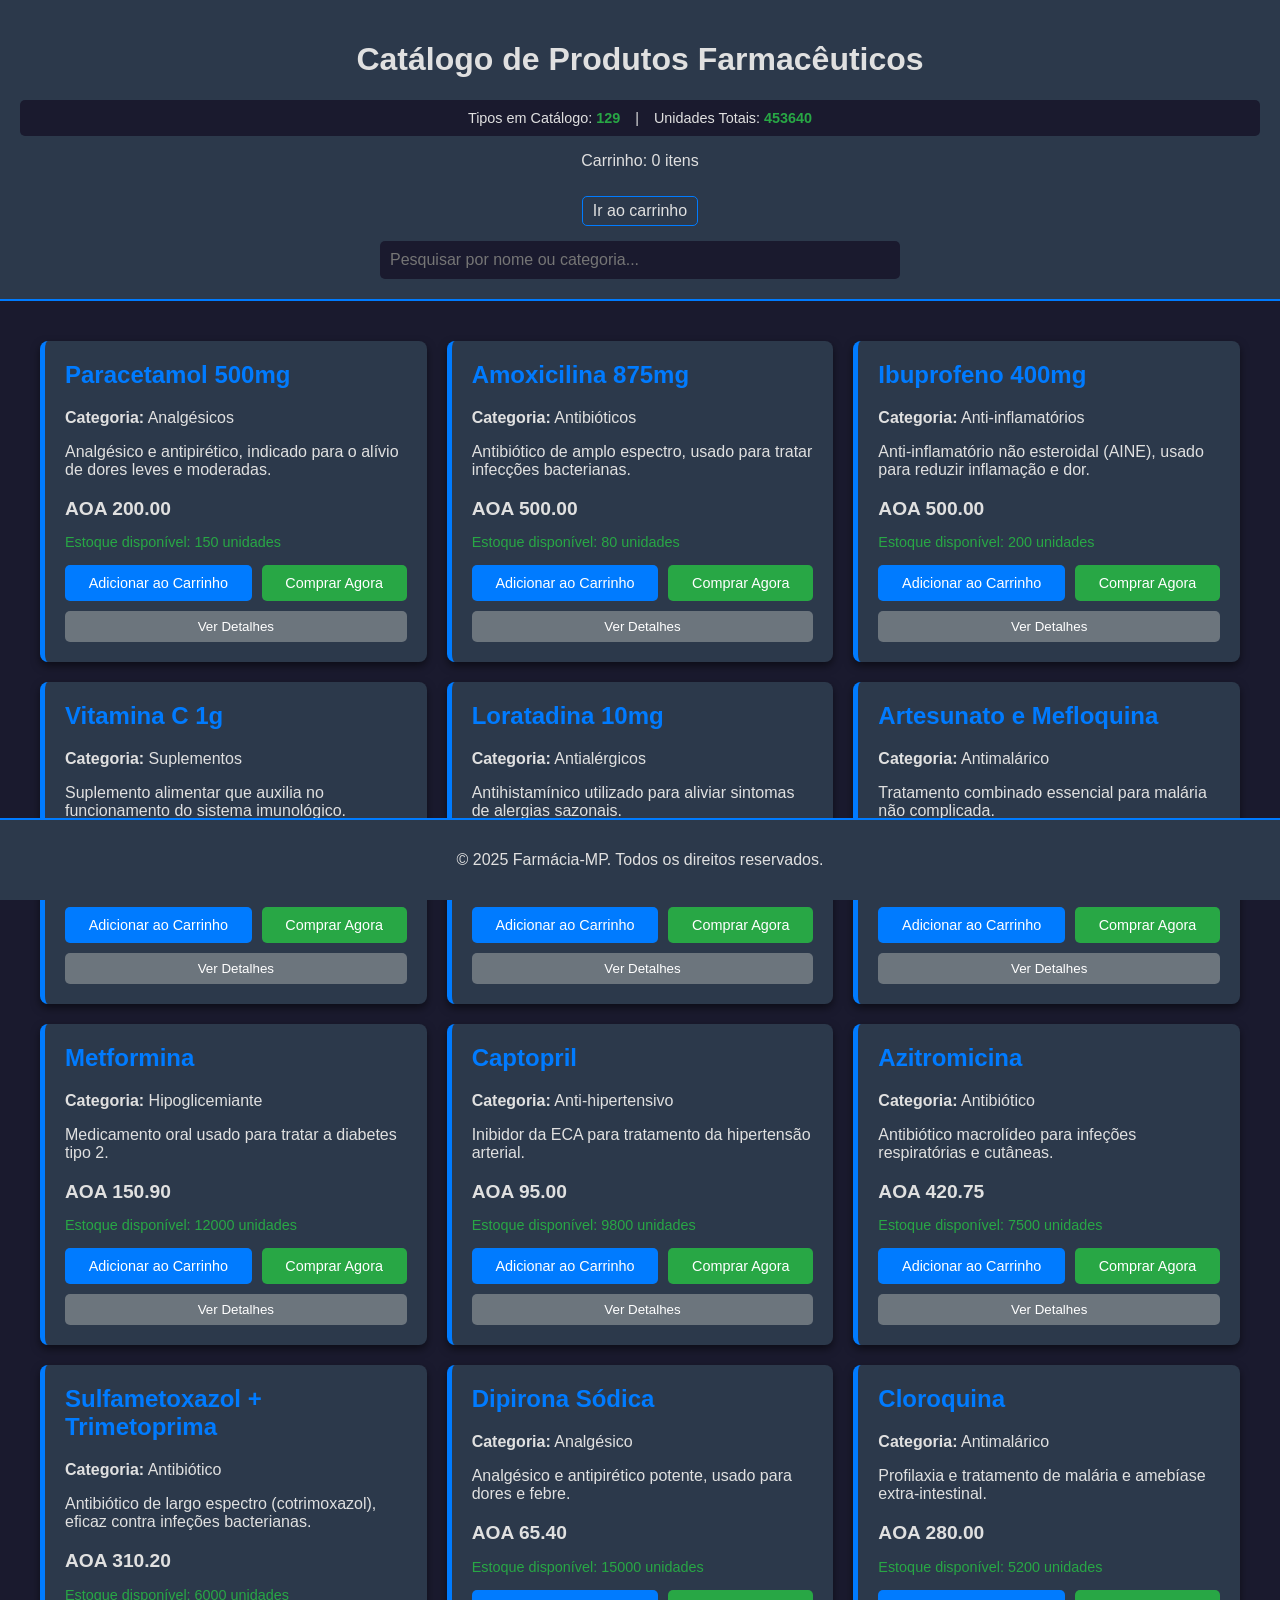
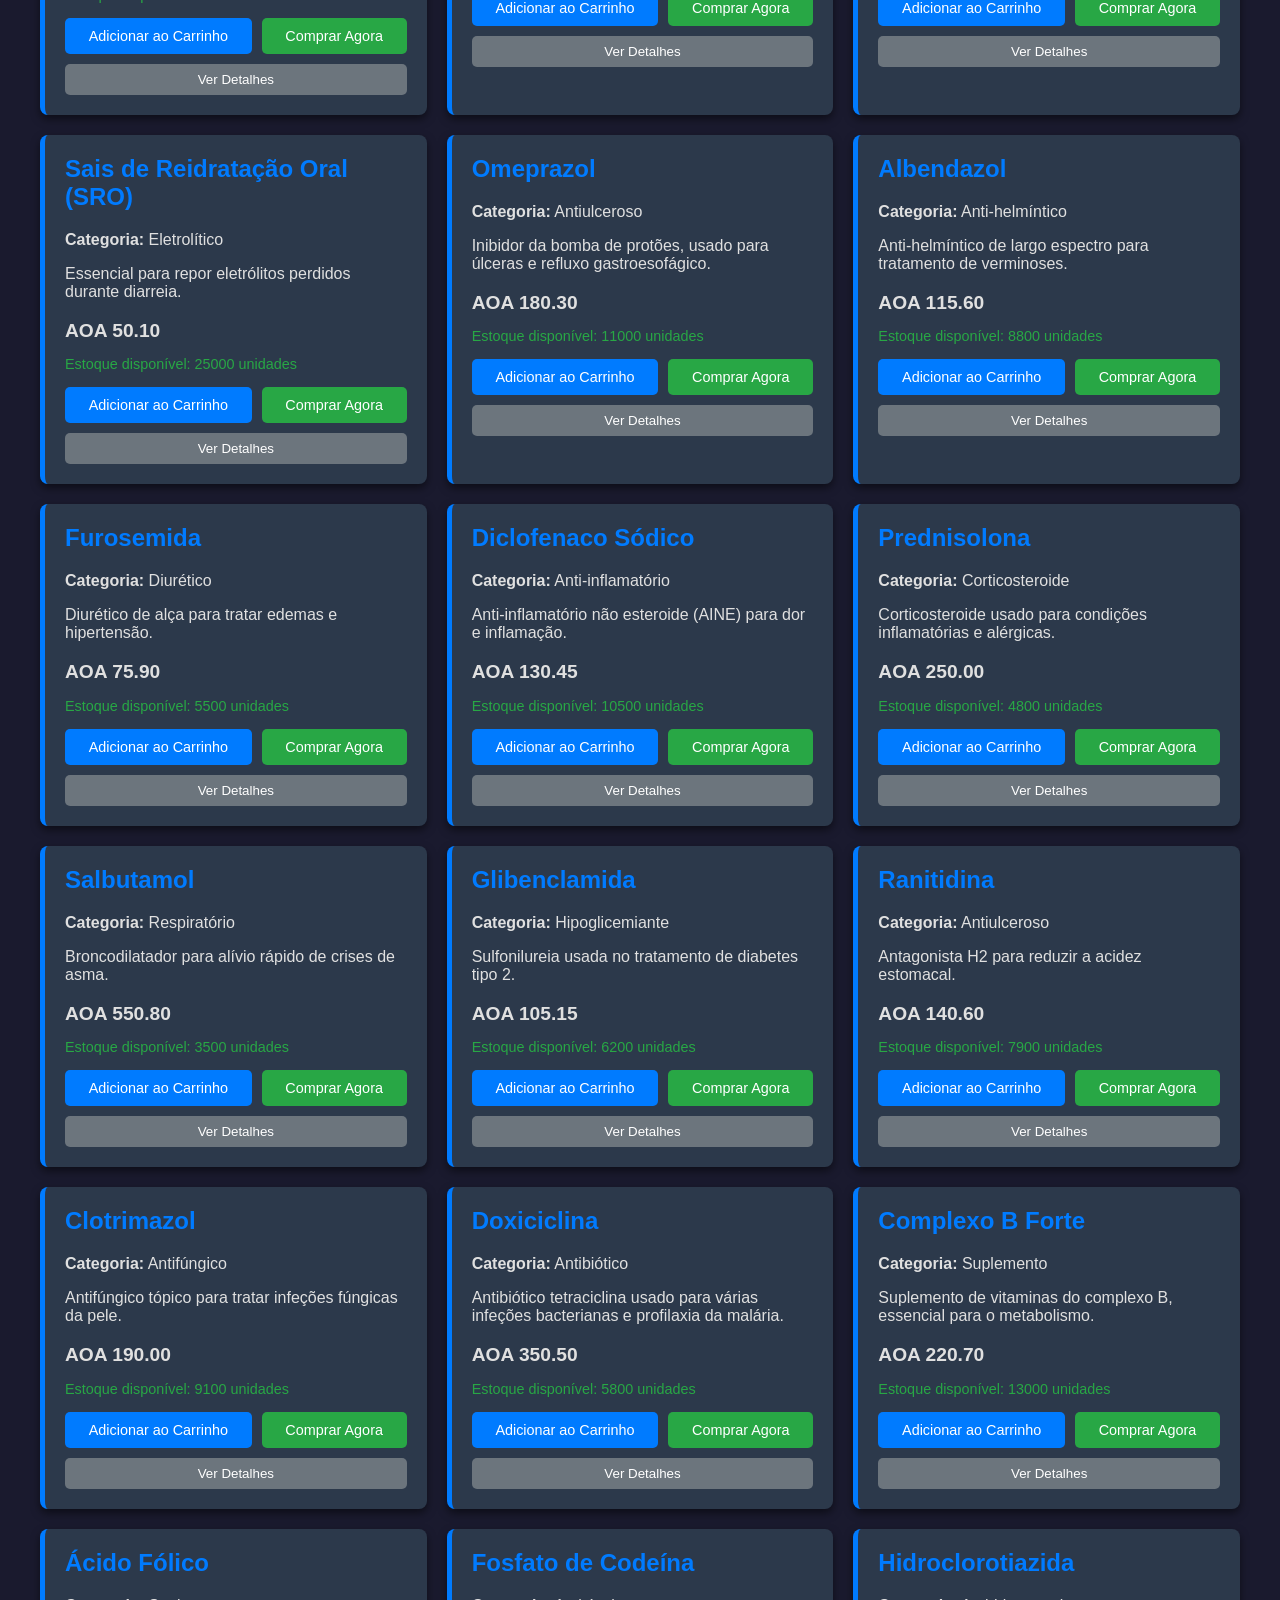
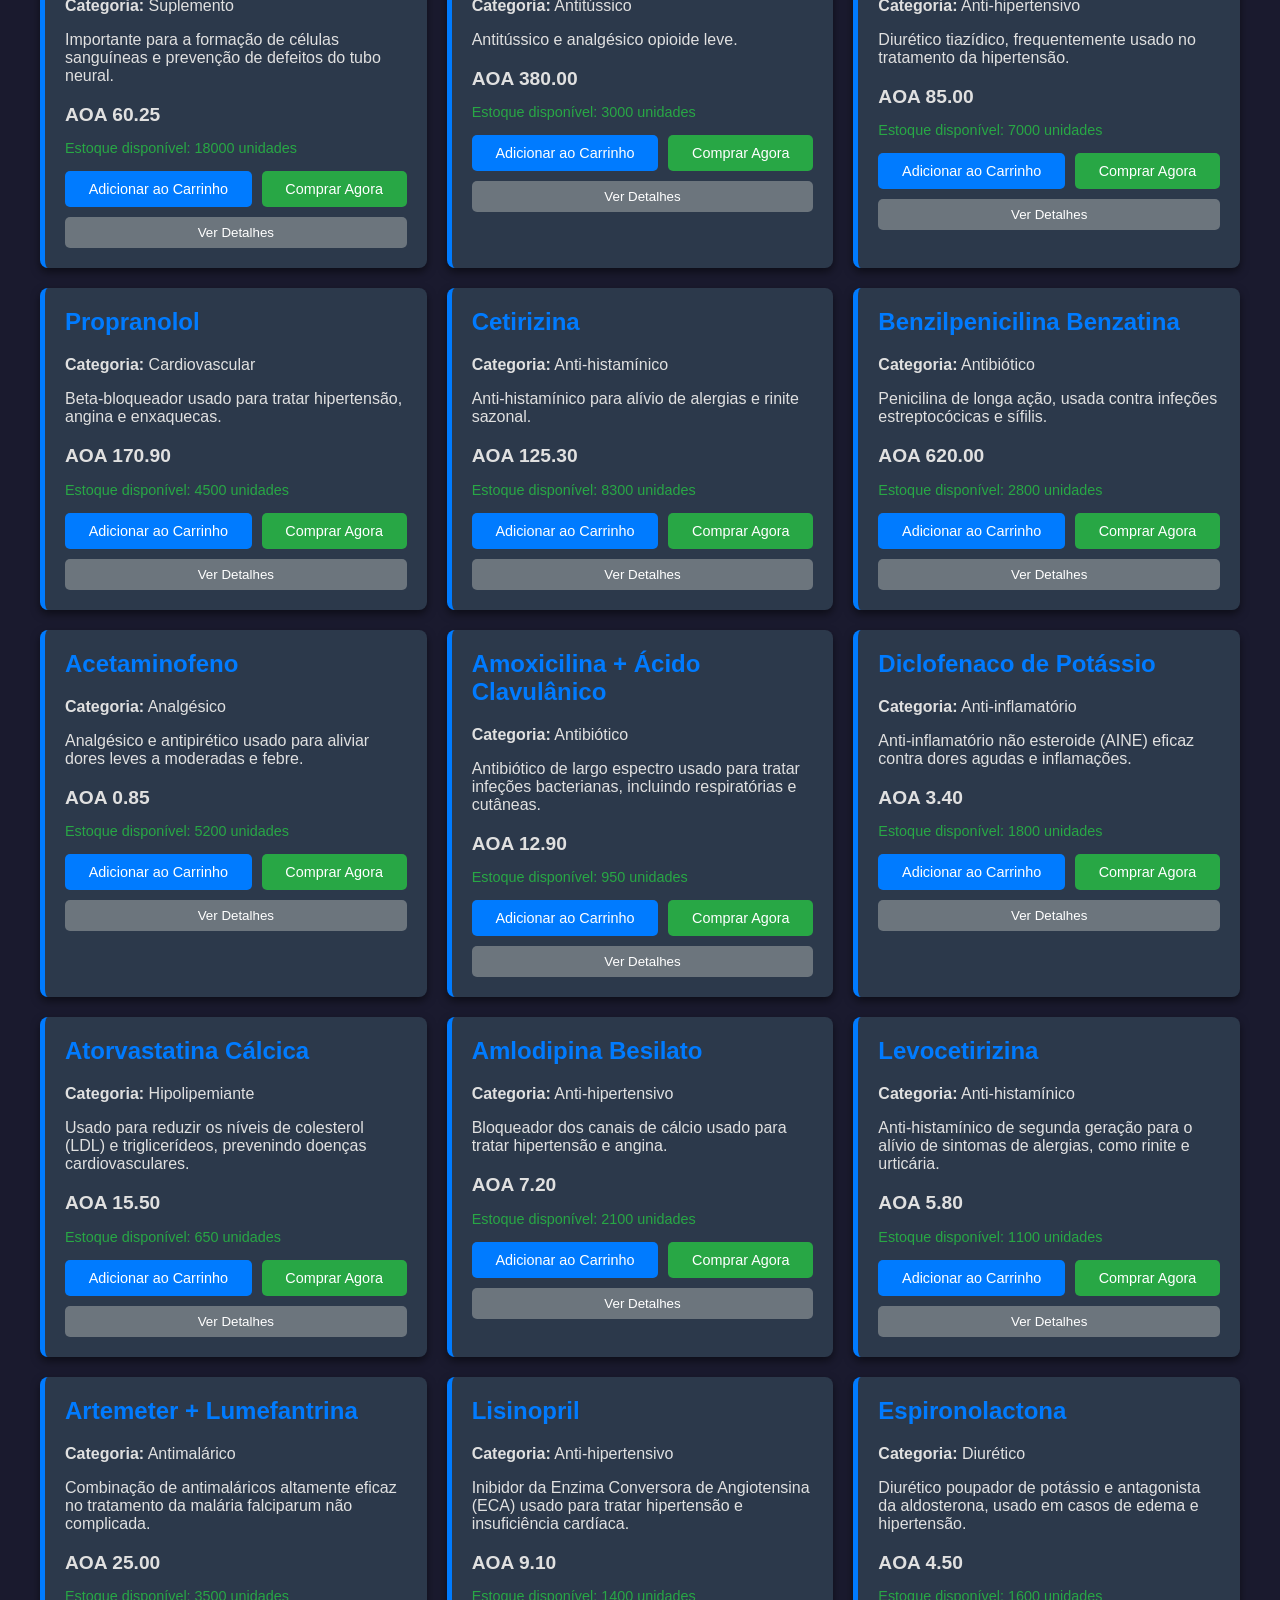
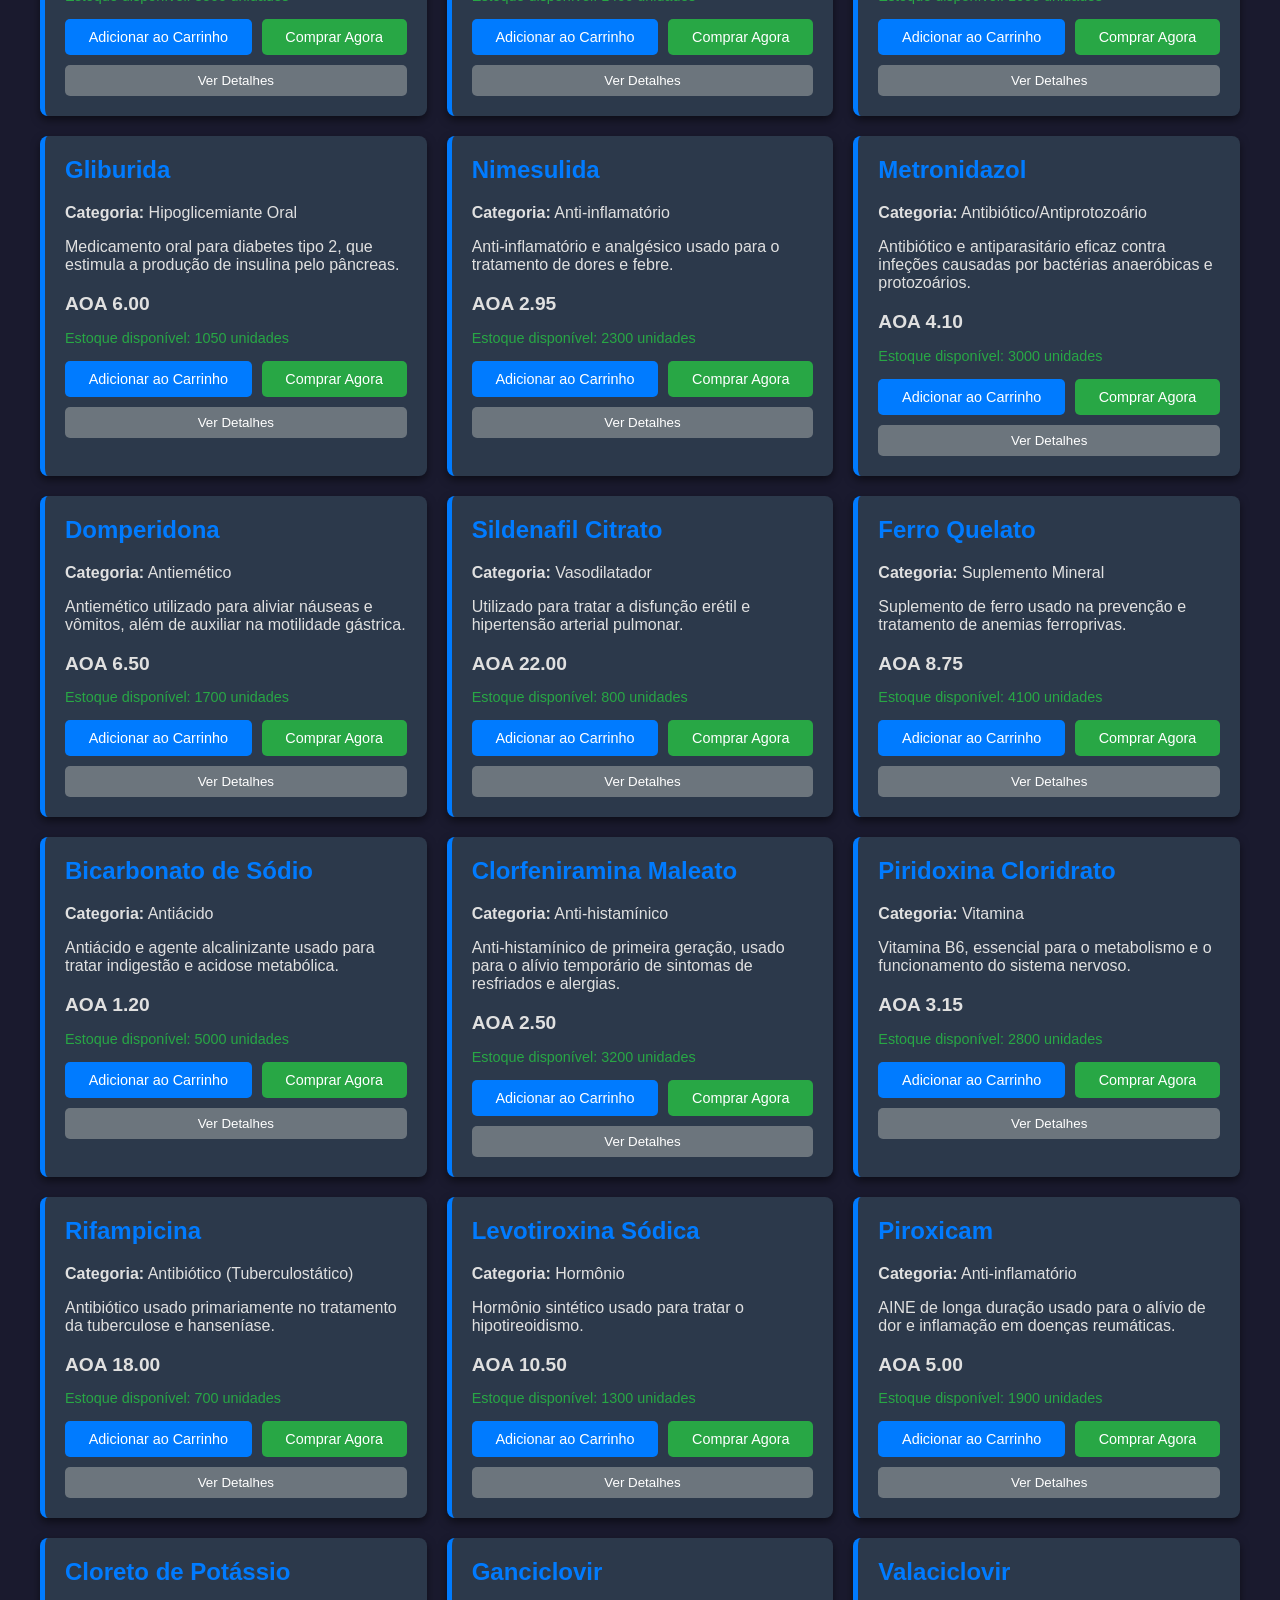
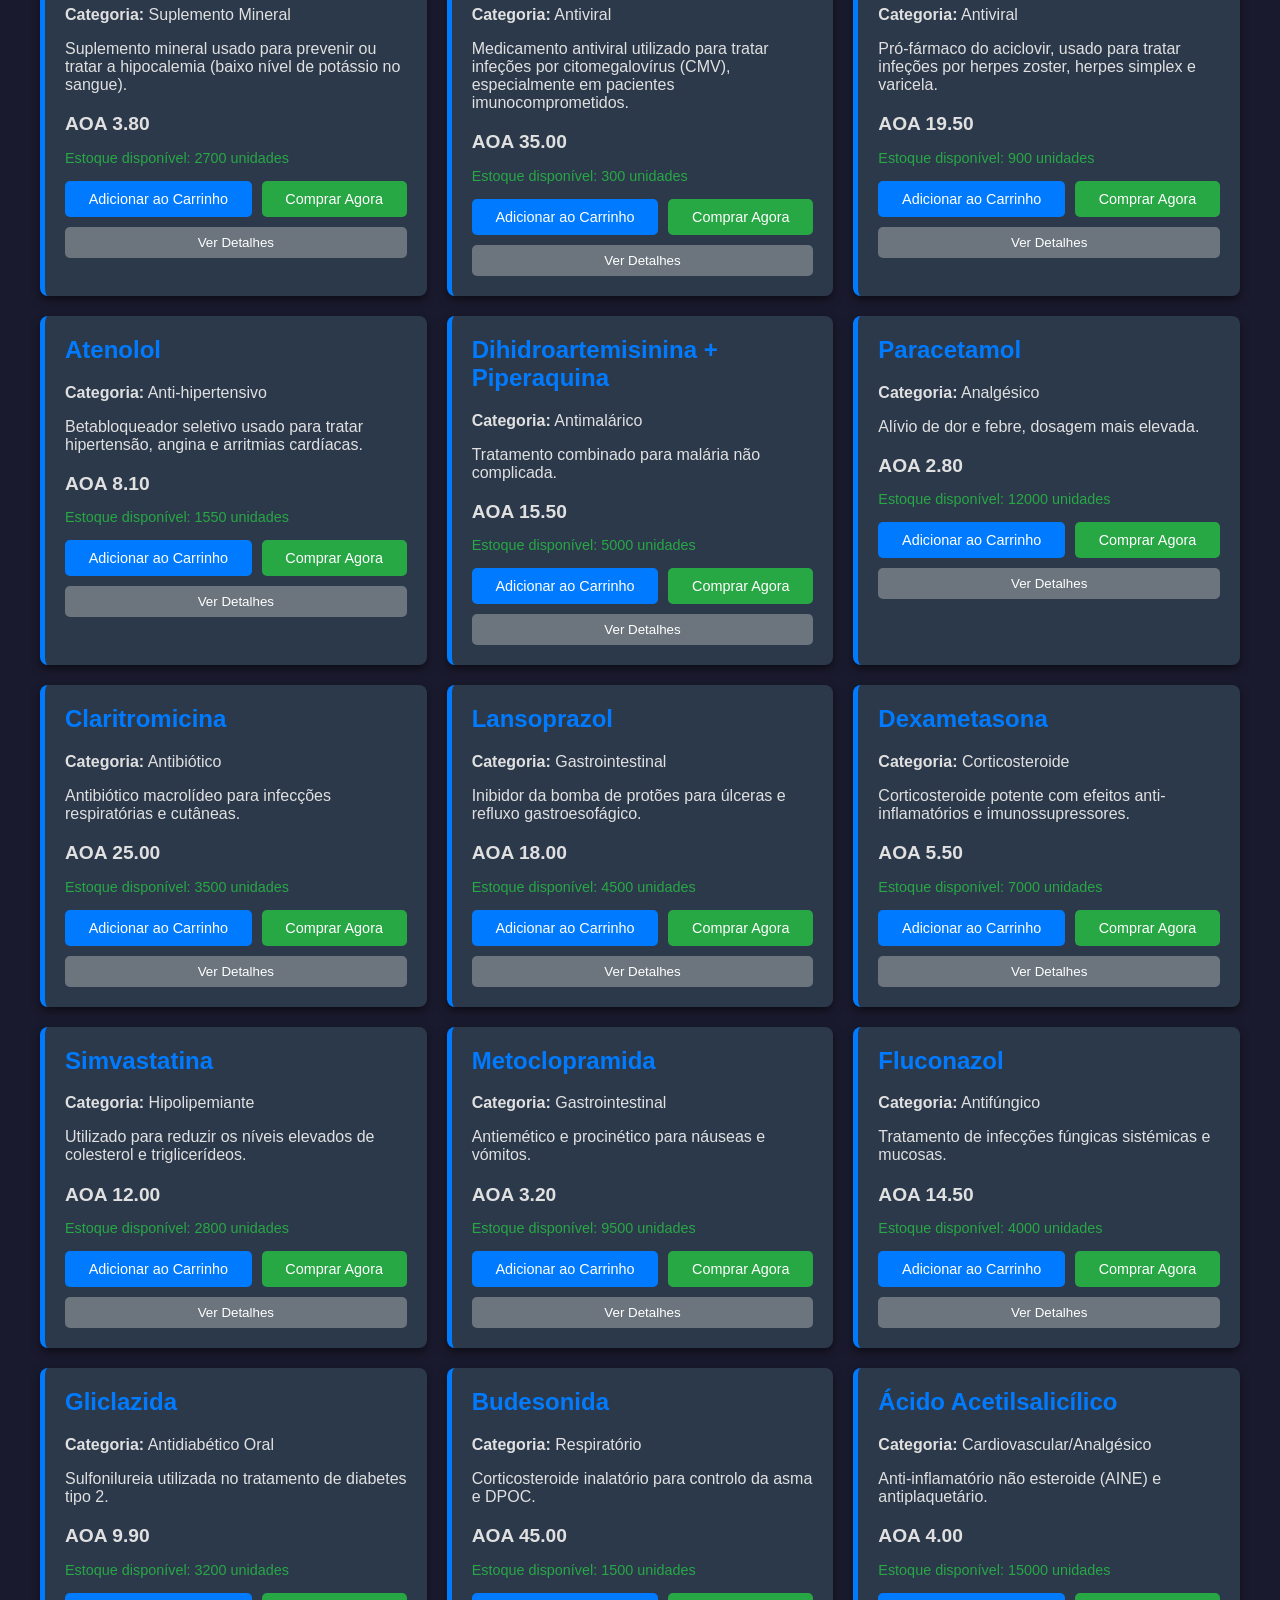
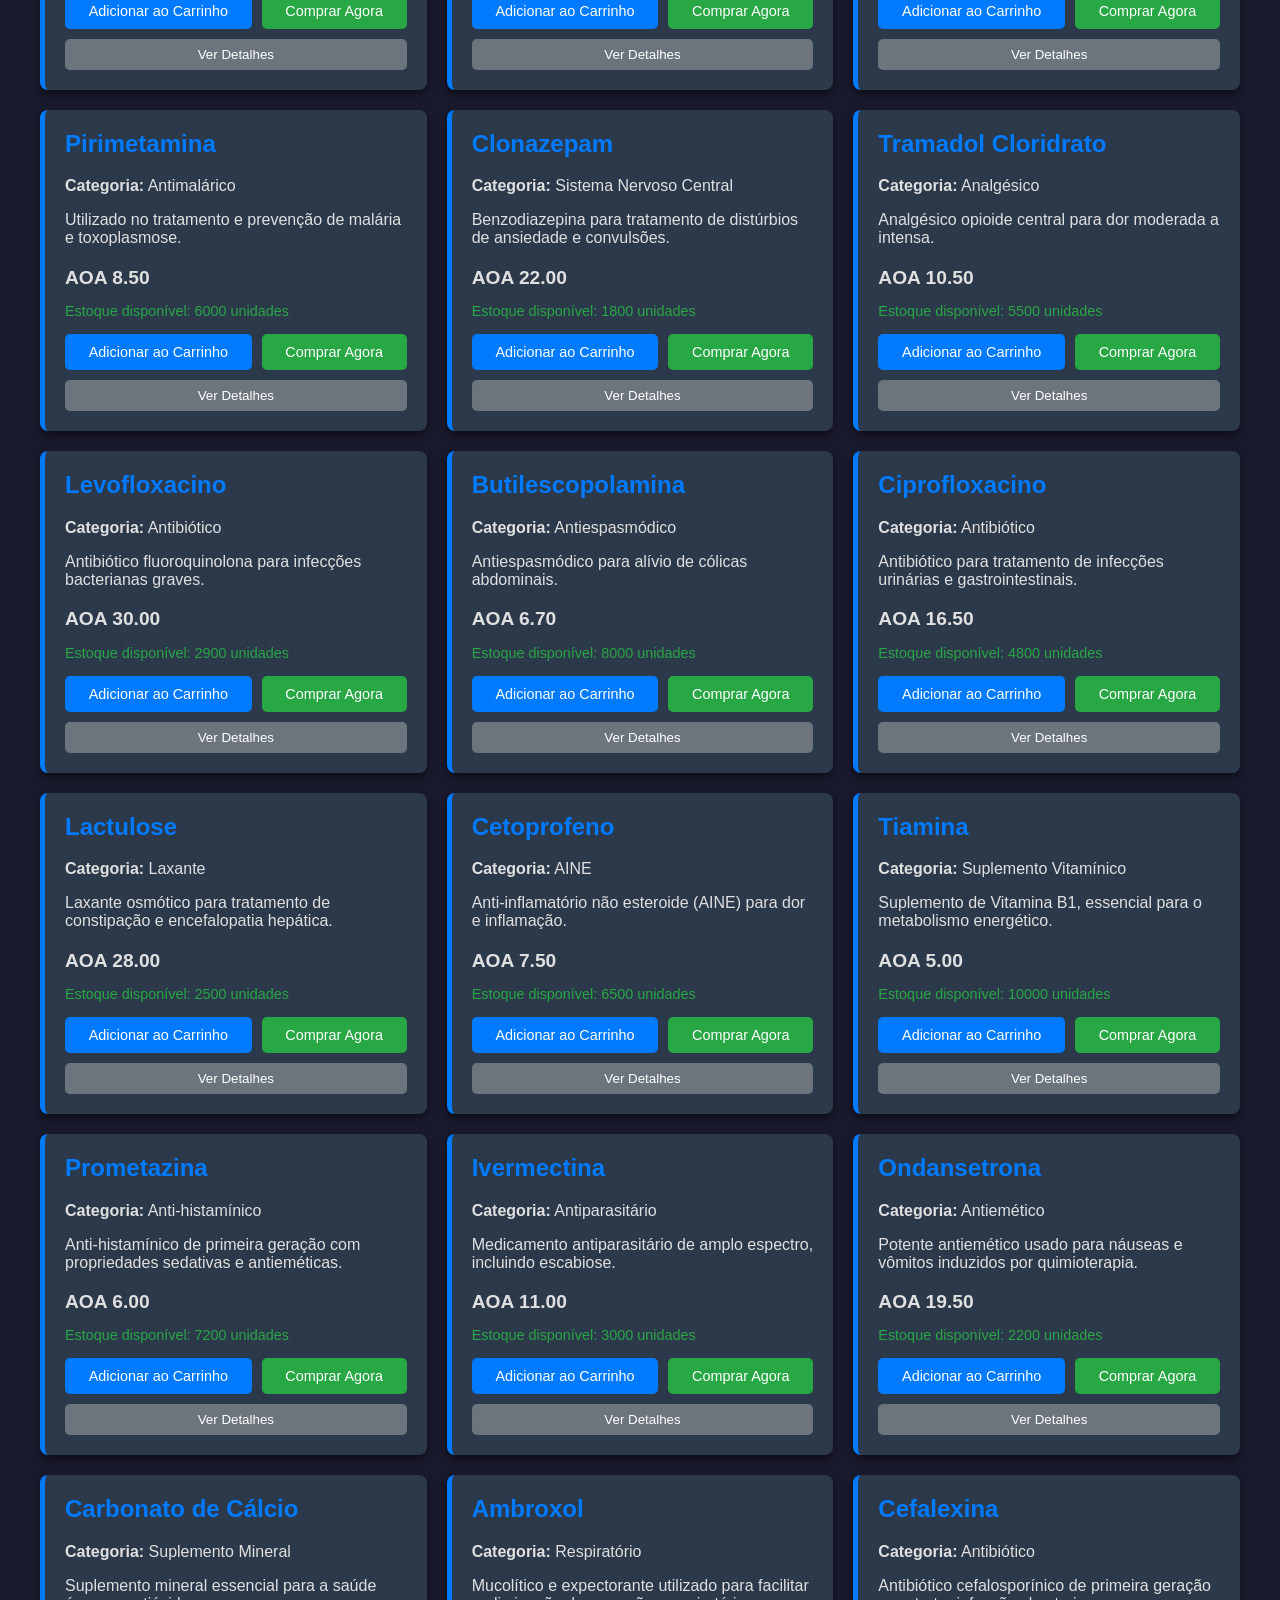
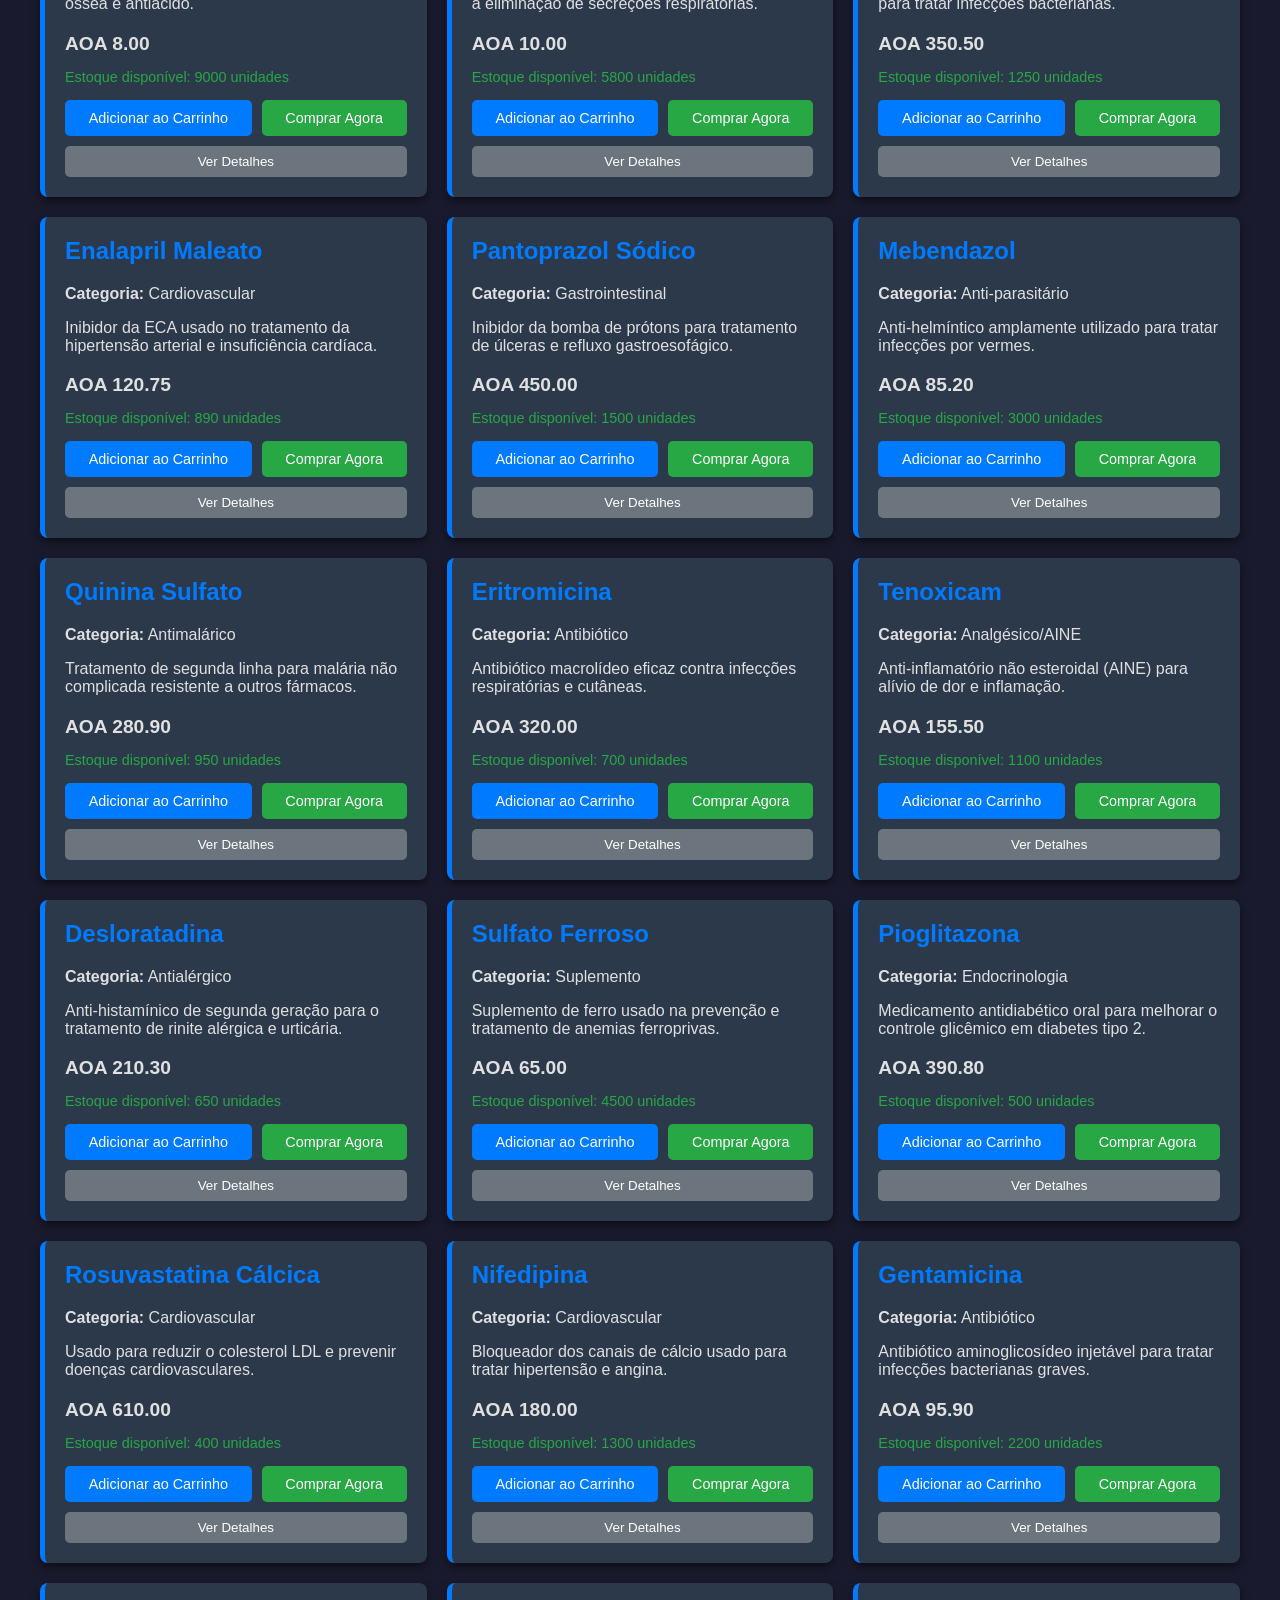
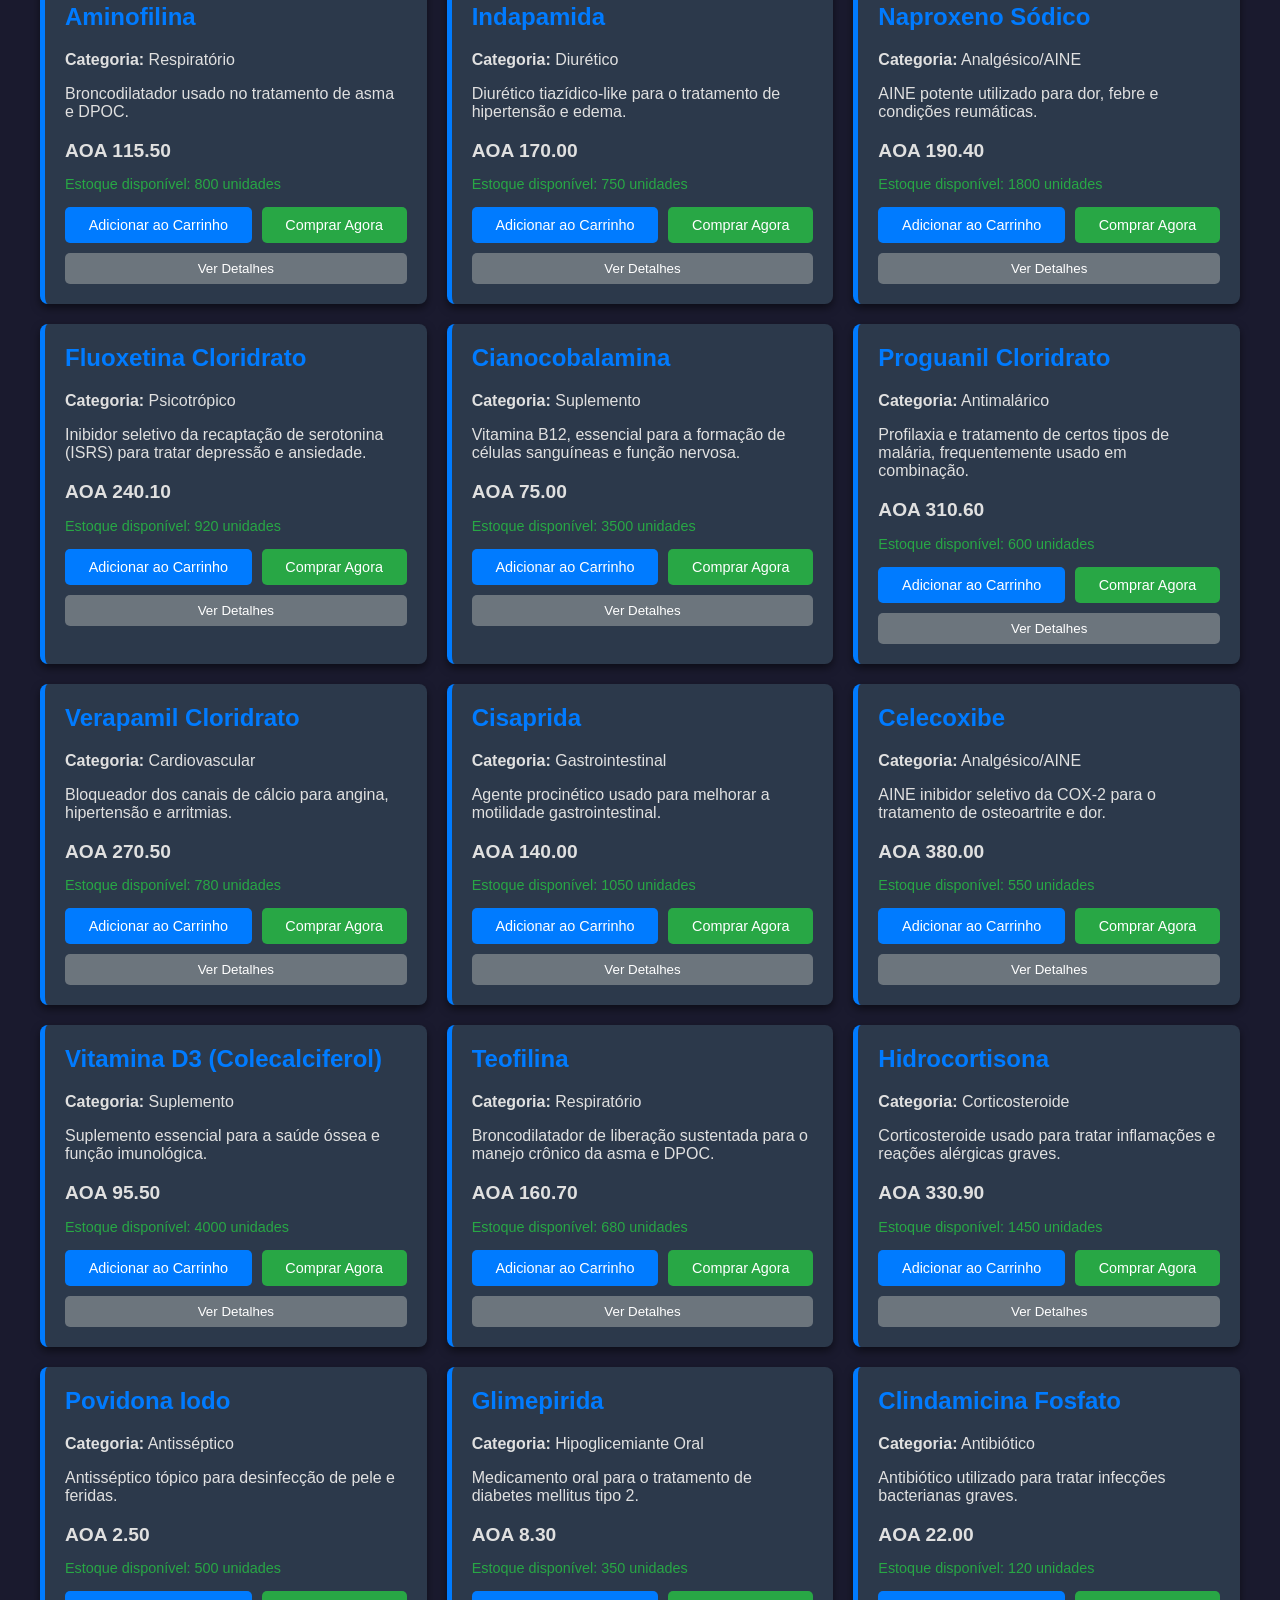
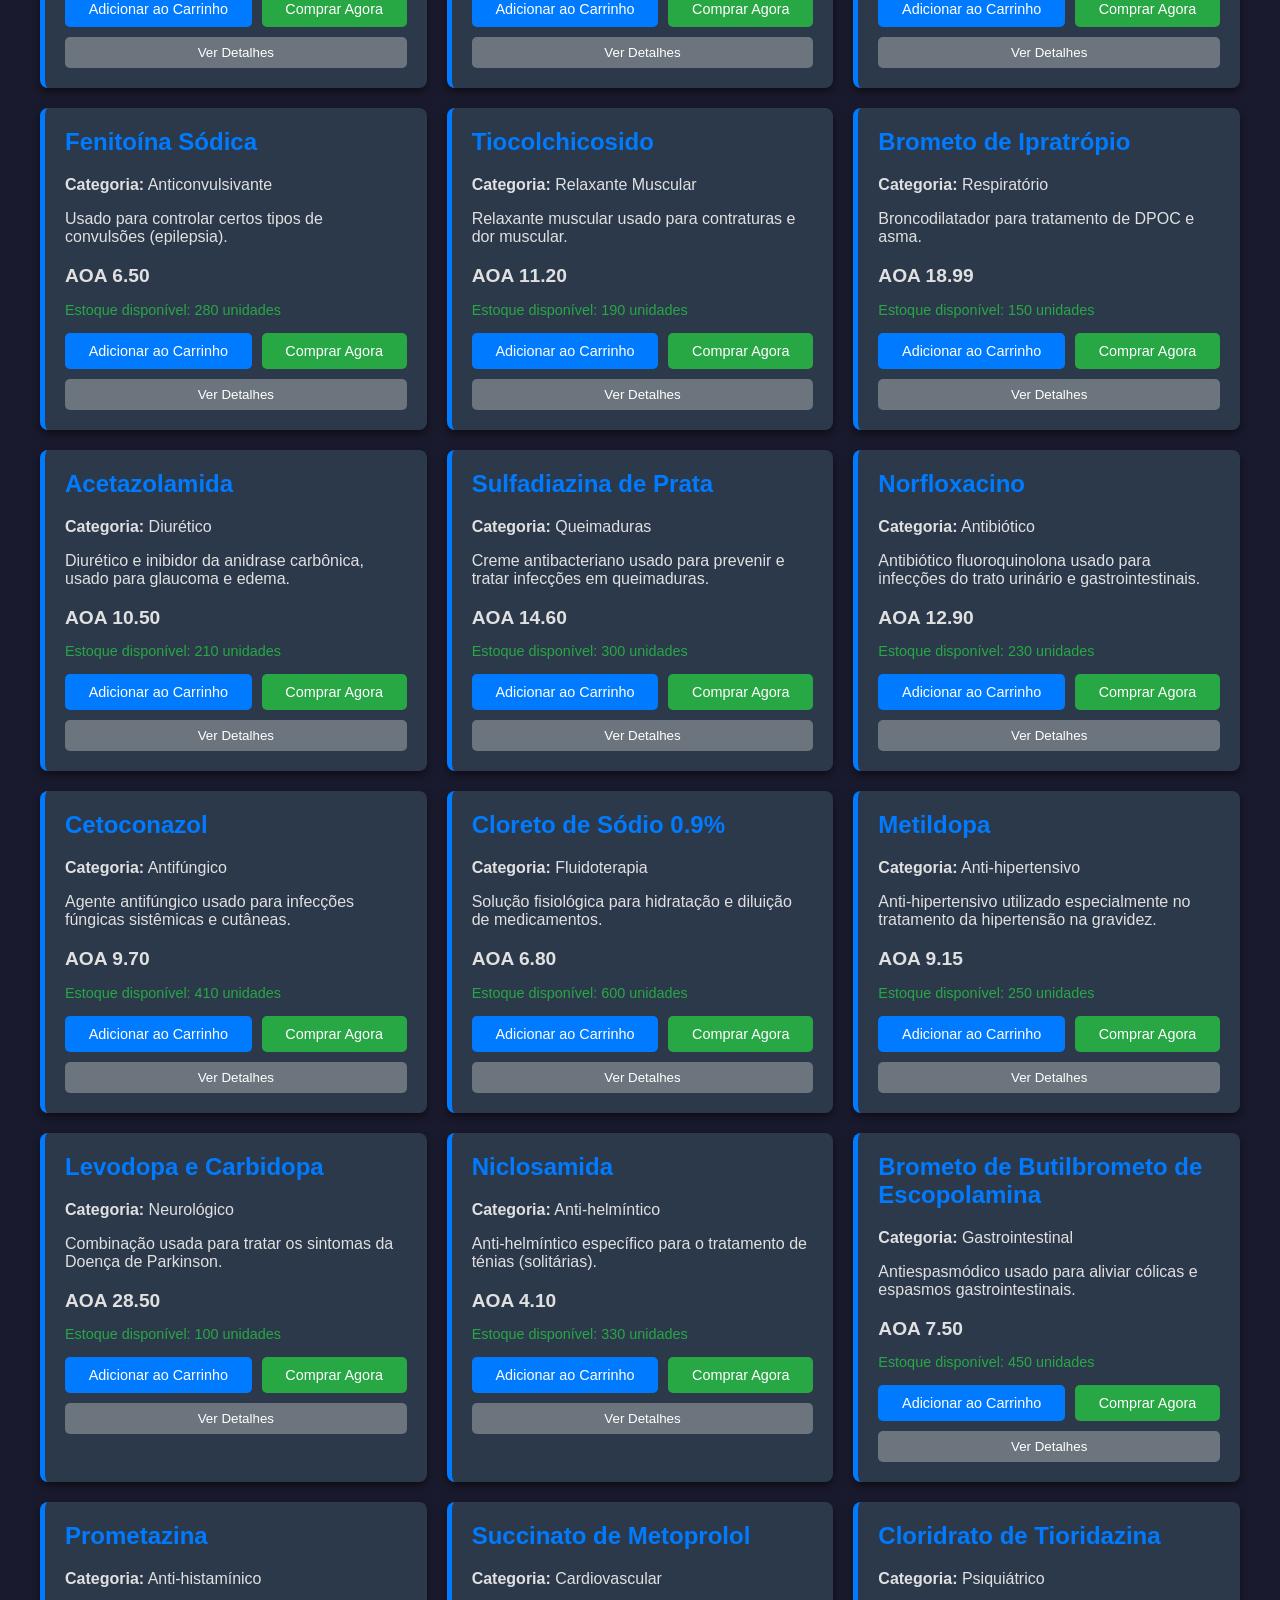
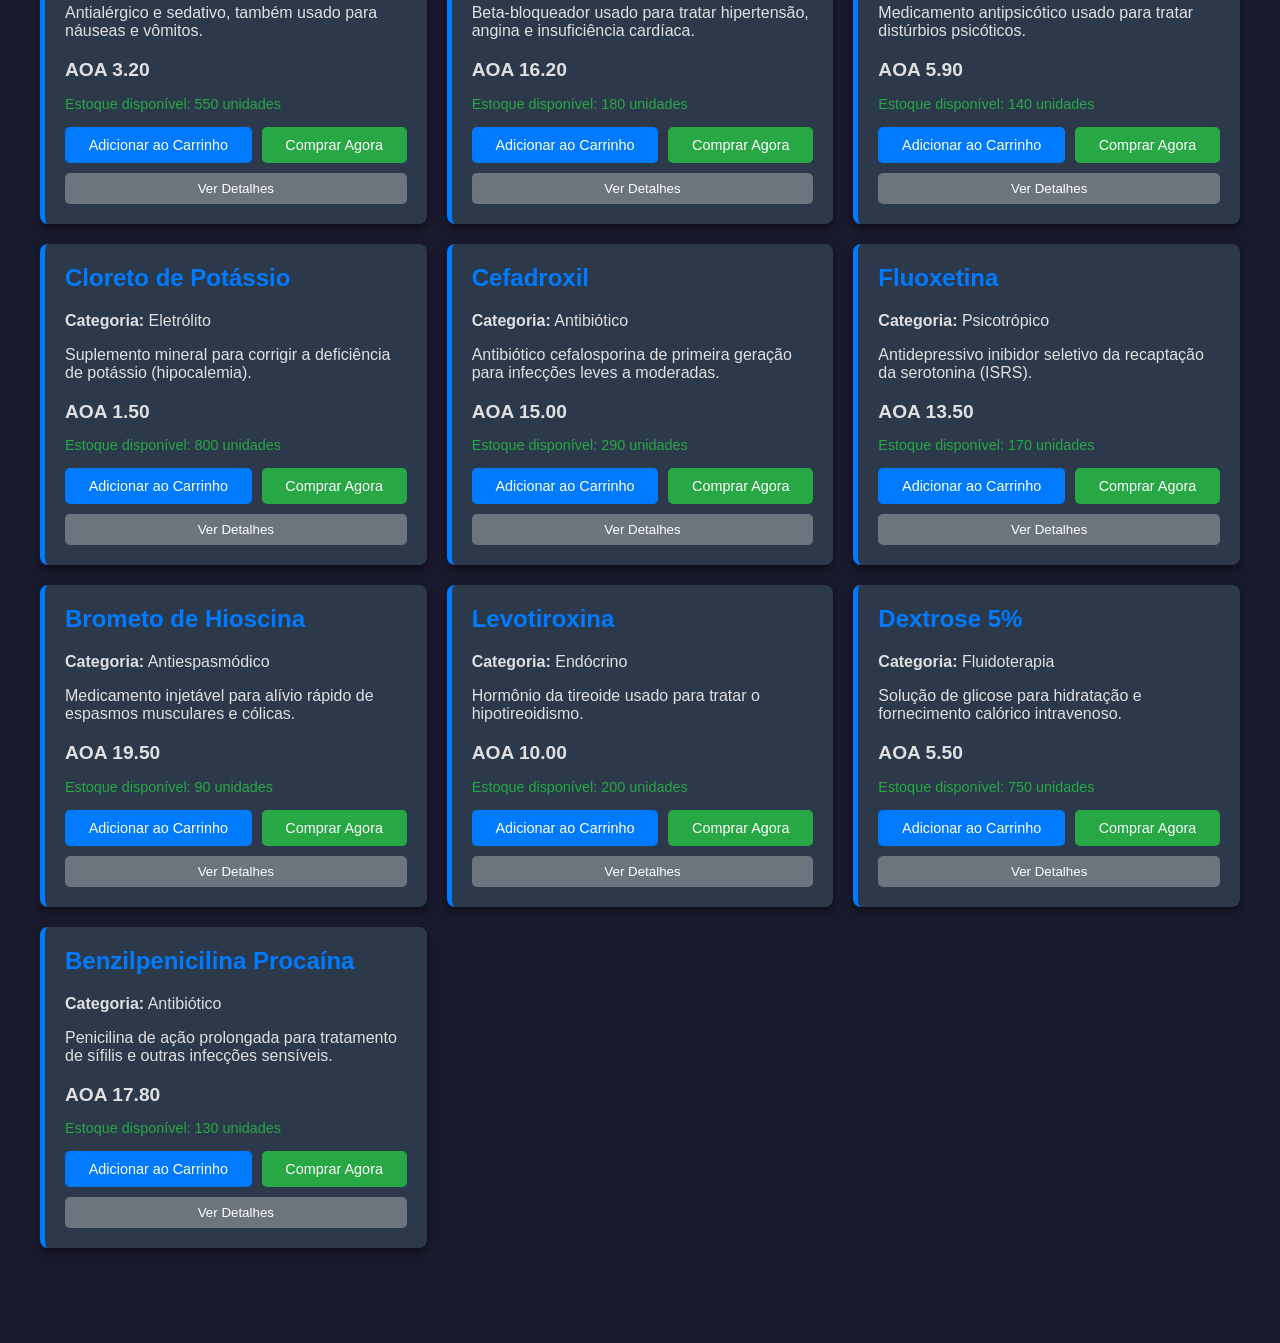
<file: index.html>
<!DOCTYPE html>
<html lang="en">
<head>
    <meta charset="UTF-8">
    <meta name="viewport" content="width=device-width, initial-scale=1.0">
    <title>Farmácia-MP</title>
    <link rel="stylesheet" href="style.css">
</head>
<body>
    <header>
        <h1>Catálogo de Produtos Farmacêuticos</h1>
        <div class="inventory-metrics">
        <span>Tipos em Catálogo: <strong id="tipos-count">0</strong></span>
        <span>| </span>
        <span>Unidades Totais: <strong id="unidades-count">0</strong></span>
        </div>
        <p>Carrinho: <span id="carrinho-count">0</span> itens</p>
        <a href="carrinho.html"> Ir ao carrinho</a>
        <div class="search-container">
            <input type="text" id="busca-input" placeholder="Pesquisar por nome ou categoria..." onkeyup="filtrarProdutos()"/>
        </div>
    </header>

    <main class="card-container" id="card-container">
        </main>

        <footer>
        
            <p>© 2025 Farmácia-MP. Todos os direitos reservados.</p>

        </footer>

        <button id="btnVoltarAoTopo" title="Voltar ao Topo"> ⬆️ </button>

    <script src="script.js"></script>
    
</body>
</html>
</file>
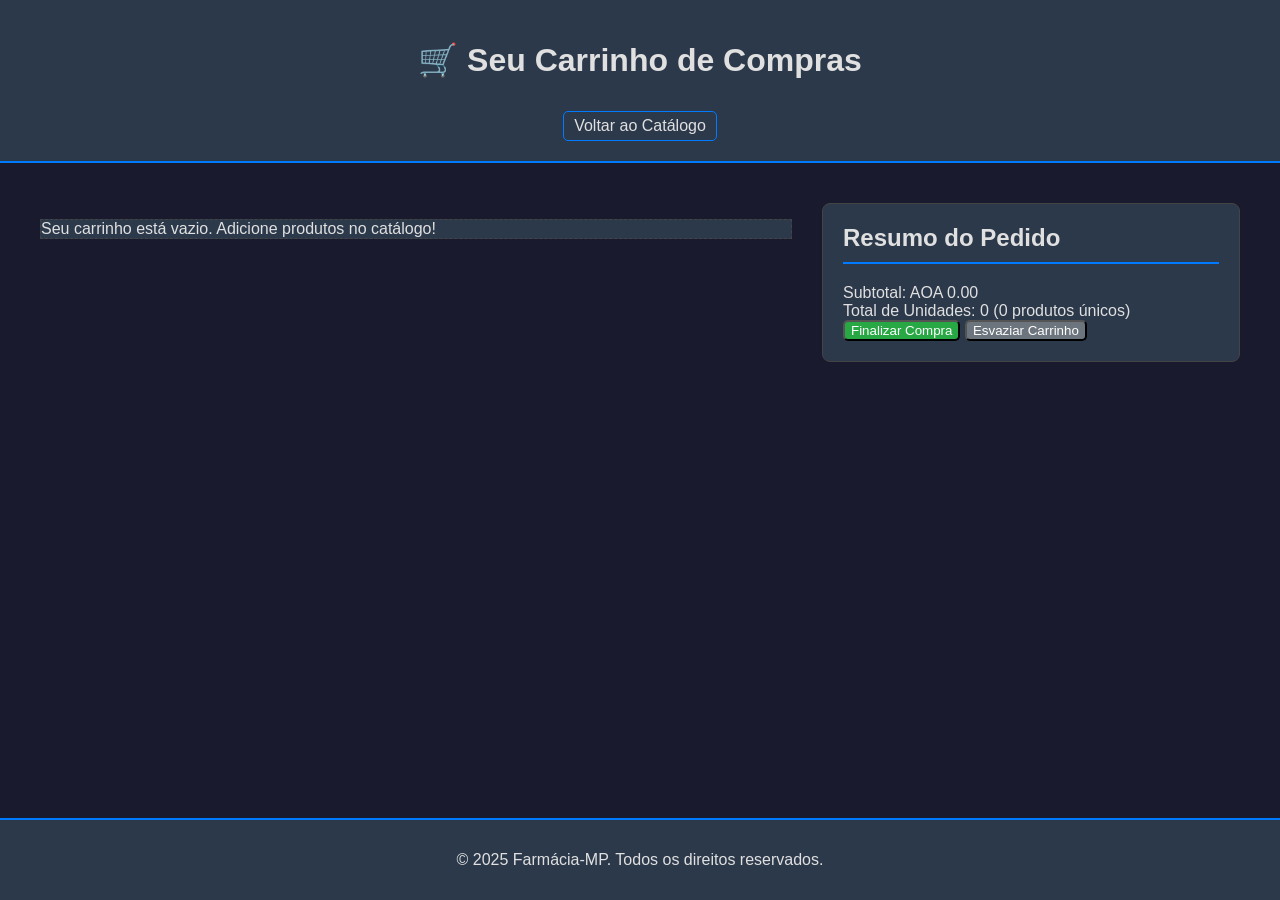
<file: carrinho.html>
<!DOCTYPE html>
<html lang="pt-BR">
<head>
    <meta charset="UTF-8">
    <meta name="viewport" content="width=device-width, initial-scale=1.0">
    <title>Seu Carrinho de Compras</title>
    <link rel="stylesheet" href="style.css"> 
    </head>
<body>

    <header>
        <h1>🛒 Seu Carrinho de Compras</h1>
        <a href="index.html" class="btn-voltar">Voltar ao Catálogo</a>
    </header>

    <main id="carrinho-main">
        
        <section id="lista-carrinho" class="carrinho-grid">
            </section>

        <section id="resumo-carrinho" class="resumo-box">
            <h2>Resumo do Pedido</h2>
            <div id="subtotal">Subtotal: AOA 0.00</div>
            <div id="total-itens">Total de Itens: 0</div>
            
            <button class="btn-finalizar" onclick="finalizarCompra()">Finalizar Compra</button>
            <button class="btn-limpar" onclick="limparCarrinho()">Esvaziar Carrinho</button>
        </section>

    </main>
    <footer>
        <p>© 2025 Farmácia-MP. Todos os direitos reservados.</p>
    </footer>

    <script src="carrinho.js"></script>
    </body>
</html>
</file>
<file: style.css>
/* ===================================== */
/* ========= CORES DO TEMA DARK ======== */
/* ===================================== */
:root {
    --fundo-principal: #1a1a2e; /* Azul Escuro Quase Preto */
    --fundo-secundario: #2c394b; /* Cinza Escuro Suave */
    --cor-texto: #e0e0e0; /* Cinza Claro */
    --cor-destaque: #007bff; /* Azul Primário (links, headers) */
    --cor-sucesso: #28a745; /* Verde */
    --cor-alerta: #dc3545; /* Vermelho/Estoque */
    --cor-botoes-secundarios: #6c757d; /* Cinza para Detalhes/Limpar */
}

/* ===================================== */
/* ========= ESTILOS GERAIS ============ */
/* ===================================== */
body {
    font-family: Arial, sans-serif;
    margin: 0;
    padding: 0;
    background-color: var(--fundo-principal); /* Fundo Escuro */
    color: var(--cor-texto); /* Texto Claro */
    /* 🚀 NOVO: Adiciona espaço para o rodapé fixo (aprox. 55px) */
    padding-bottom: 55px; 
}

/* ===================================== */
/* ========= BOTÃO VOLTAR AO TOPO ====== */
/* ===================================== */
#btnVoltarAoTopo {
    display: none; /* Escondido por padrão */
    position: fixed;
    bottom: 70px; /* Acima do rodapé fixo */
    right: 20px;
    z-index: 99; 
    border: none;
    outline: none;
    background-color: var(--cor-destaque); /* Azul Principal */
    color: var(--cor-texto);
    cursor: pointer;
    padding: 15px;
    border-radius: 50%; /* Botão circular */
    font-size: 1.2em;
    opacity: 0.8;
    transition: opacity 0.3s;
    box-shadow: 0 4px 8px rgba(0, 0, 0, 0.4);
}

#btnVoltarAoTopo:hover {
    opacity: 1;
    background-color: #0056b3;
}

header {
    background-color: var(--fundo-secundario); /* Fundo do Header um pouco mais claro */
    color: var(--cor-texto);
    padding: 20px;
    text-align: center;
    border-bottom: 2px solid var(--cor-destaque);
}

header h1 {
    color: var(--cor-texto);
}

header a {
    color: var(--cor-texto);
    text-decoration: none;
    padding: 5px 10px;
    border: 1px solid var(--cor-destaque);
    border-radius: 5px;
    margin-top: 10px;
    display: inline-block;
}
.search-container {
    margin-top: 15px;
}

#busca-input {
    padding: 10px;
    width: 80%;
    max-width: 500px;
    border: none;
    border-radius: 5px;
    font-size: 16px;
    background-color: var(--fundo-principal); /* Input Escuro */
    color: var(--cor-texto);
}

/* ------------------------------------- */
/* CSS GRID PARA OS CARDS               */
/* ------------------------------------- */
.card-container {
    padding: 20px;
    display: grid; 
    grid-template-columns: repeat(auto-fit, minmax(300px, 1fr)); 
    gap: 20px;
    max-width: 1200px;
    margin: 20px auto;
}

.card {
    background-color: var(--fundo-secundario); /* Cor do Card Escura */
    border-radius: 8px;
    box-shadow: 0 4px 8px rgba(0, 0, 0, 0.5); /* Sombra mais escura */
    padding: 20px;
    transition: transform 0.2s;
    border-left: 5px solid var(--cor-destaque); /* Detalhe azul */
}

.card:hover {
    transform: translateY(-5px);
    box-shadow: 0 8px 16px rgba(0, 0, 0, 0.7);
}

.card h2 {
    color: var(--cor-destaque);
    margin-top: 0;
    font-size: 1.5em;
}

.card p {
    color: var(--cor-texto);
    margin-bottom: 10px;
}

.preco {
    font-size: 1.2em;
    font-weight: bold;
    color: var(--cor-sucesso); /* Verde para preço */
}

.estoque {
    font-size: 0.9em;
    color: var(--cor-alerta); /* Vermelho para estoque */
}

/* ------------------------------------- */
/* ESTILOS PARA OS BOTÕES E DETALHES    */
/* ------------------------------------- */
.card-botoes {
    display: flex;
    justify-content: space-between;
    margin-top: 15px;
    gap: 10px;
}

.btn {
    flex-grow: 1;
    padding: 10px;
    border: none;
    border-radius: 5px;
    color: white;
    font-size: 0.9em;
    cursor: pointer;
    transition: background-color 0.3s;
    text-align: center;
}

.btn-comprar { background-color: var(--cor-sucesso); }
.btn-comprar:hover { background-color: #1e7e34; } /* Verde Escuro */

.btn-carrinho { background-color: var(--cor-destaque); }
.btn-carrinho:hover { background-color: #0056b3; }

.btn-detalhes {
    background-color: var(--cor-botoes-secundarios);
    color: white;
    border: none;
    padding: 8px 12px;
    border-radius: 5px;
    cursor: pointer;
    margin-top: 10px;
    width: 100%;
}
.btn-detalhes:hover { background-color: #5a6268; }

.detalhes-container {
    margin-top: 15px;
    background-color: var(--fundo-principal); /* Fundo do Detalhe Escuro */
    border-left: 3px solid var(--cor-botoes-secundarios);
    padding: 10px;
    border-radius: 4px;
}
.detalhes-container h4 {
    color: var(--cor-destaque);
}

.detalhes-container ul {
    padding-left: 20px;
    margin: 0;
    color: var(--cor-texto);
}

/* Estilos para o Resumo de Estoque no Header */
.inventory-metrics {
    margin-top: 15px;
    padding: 10px;
    background-color: var(--fundo-principal); /* Fundo escuro para destacar no header */
    border-radius: 5px;
    display: flex;
    justify-content: center;
    gap: 15px;
    font-size: 0.9em;
}

.inventory-metrics strong {
    color: var(--cor-sucesso); /* Destaque em verde para os números */
}

#carrinho-main {
    display: flex;
    gap: 30px;
    padding: 20px;
    max-width: 1200px;
    margin: 20px auto;
}

/* Lista de Itens do Carrinho */
#lista-carrinho {
    flex: 2;
    display: flex;
    flex-direction: column;
    gap: 15px;
}

.carrinho-item {
    background-color: var(--fundo-secundario); /* Item Escuro */
    border: 1px solid #444; 
    border-radius: 8px;
    padding: 15px;
    display: flex;
    justify-content: space-between;
    align-items: center;
    box-shadow: 0 2px 4px rgba(0, 0, 0, 0.4);
}

.carrinho-item h3 {
    color: var(--cor-destaque);
}

.carrinho-item p {
    color: var(--cor-texto);
}

/* Botão Remover */
.btn-remover {
    background-color: transparent; /* Fundo Transparente */
    color: var(--cor-alerta); /* Texto Vermelho */
    border: 1px solid var(--cor-alerta); /* Borda Vermelha */
    padding: 8px 12px;
    border-radius: 5px;
    cursor: pointer;
    transition: background-color 0.2s;
}

.btn-remover:hover {
    background-color: var(--cor-alerta); 
    color: white; /* 🚀 CORRIGIDO: Garante alto contraste branco no hover */
}

/* Resumo do Pedido */
.resumo-box {
    flex: 1;
    background-color: var(--fundo-secundario); /* Fundo do Resumo Escuro */
    border: 1px solid #444;
    border-radius: 8px;
    padding: 20px;
    height: fit-content;
}

.resumo-box h2 {
    color: var(--cor-texto);
    border-bottom: 2px solid var(--cor-destaque);
    padding-bottom: 10px;
    margin-top: 0;
}

.btn-finalizar {
    background-color: var(--cor-sucesso);
    color: white;
    border-radius: 5px;
    
}

.btn-limpar {
    background-color: var(--cor-botoes-secundarios);
    color: white;
    border-radius: 5px;
}

.carrinho-vazio {
    background-color: var(--fundo-secundario);
    color: var(--cor-texto);
    border: 1px dashed #444;
}

/* Estilos para Controles de Quantidade no Item do Carrinho */
.item-controles {
    display: flex;
    align-items: center;
    gap: 5px;
}

.item-controles button {
    background-color: #444; /* Botões de Quantidade Escuros */
    border: 1px solid #666;
    color: var(--cor-texto);
}
.item-controles button:hover {
    background-color: #666;
}

.quantidade-display {
    color: var(--cor-destaque);
}

/* ===================================== */
/* =========== RODAPÉ E FOOTER FIXO ==== */
/* ===================================== */
footer {
    /* 🚀 POSICIONAMENTO FIXO (NOVO) */
    position: fixed; 
    bottom: 0; 
    left: 0; 
    width: 100%; 
    z-index: 1000; 
    
    background-color: var(--fundo-secundario);
    color: var(--cor-texto);
    text-align: center;
    padding: 15px 0;
    margin-top: 0; /* Removido margin-top: 30px; */
    border-top: 2px solid var(--cor-destaque);
}

/* ===================================== */
/* ========== RESPONSIVIDADE =========== */
/* ===================================== */

@media (max-width: 768px) {
    #carrinho-main {
        flex-direction: column;
    }
    .resumo-box {
        order: -1;
    }

    .carrinho-item {
        flex-direction: column; 
        align-items: flex-start;
    }
    
    .item-controles {
        margin-top: 10px;
        width: 100%; 
        justify-content: space-between;
    }
}

@media (max-width: 600px) {
    #busca-input {
        width: 90%;
    }

    .card h2 {
        font-size: 1.3em;
    }
    .btn-comprar, .btn-carrinho, .btn-detalhes {
        font-size: 0.8em;
        padding: 8px;
    }
    
    .card-container, #carrinho-main {
        padding: 10px;
    }
    footer{
        font-size: 0.9em;
    }
}
</file>
